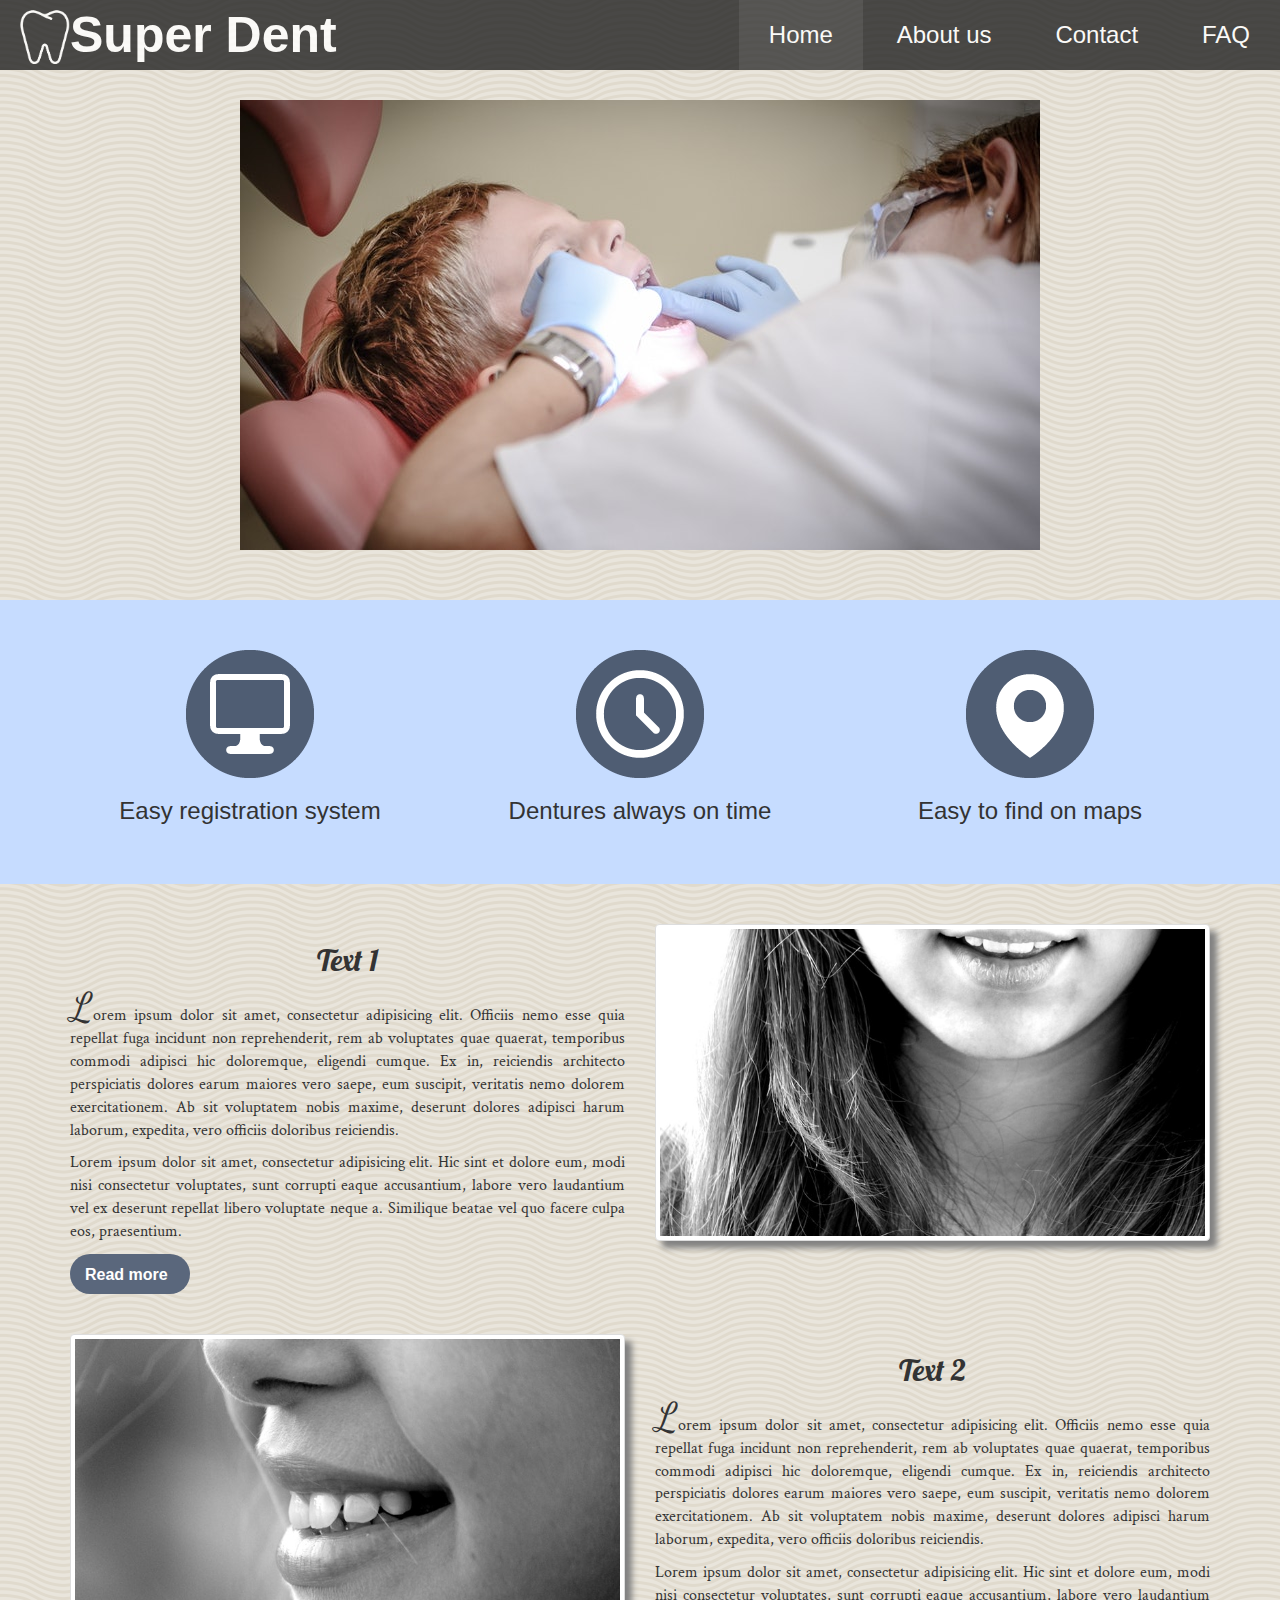
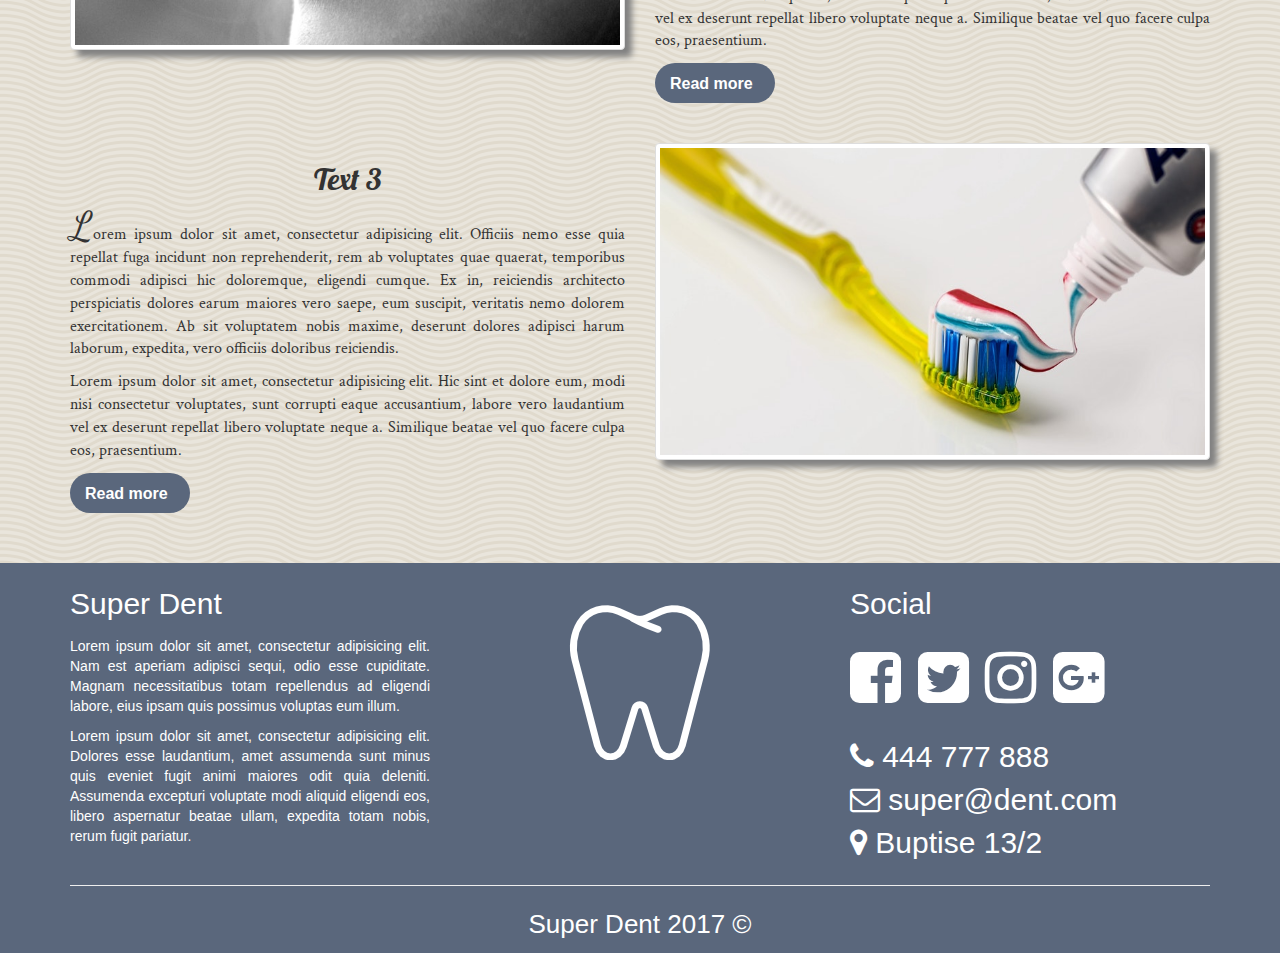
<file: index.html>
<!DOCTYPE html>
<html lang="en">
<head>
  <title>Super Dent - Best dentist along the street</title>
  <meta charset="utf-8">
  <meta name="viewport" content="width=device-width, initial-scale=1, user-scalable=yes">
  <link href="https://maxcdn.bootstrapcdn.com/bootstrap/3.3.6/css/bootstrap.min.css" rel="stylesheet">
  <link rel="stylesheet" href="https://maxcdn.bootstrapcdn.com/font-awesome/4.7.0/css/font-awesome.min.css">
  <link rel="stylesheet" href="css/style.css">  
</head>
<body>
  <div class="container-fluid">
    <nav>
      <span id="brand">
        <a href="#"><img class="logo" src="img/teeth.png" alt="logo"><span class="logo-text">Super Dent</span></a>
      </span>
      <ul class="menu">
        <li class="active-page"><a href="#">Home</a></li>
        <li><a href="about.html">About us</a></li>
        <li><a href="contact.html">Contact</a></li>
        <li><a href="faq.html">FAQ</a></li>
      </ul>
      <div id="toggle">
        <div class="span" id="one"></div>
        <div class="span" id="two"></div>
        <div class="span" id="three"></div>
      </div>
    </nav>
    <div id="resize">
      <ul class="menu">
        <li><a href="#">Home</a></li>
        <li><a href="about.html">About us</a></li>
        <li><a href="contact.html">Contact</a></li>
        <li><a href="faq.html">FAQ</a></li>
      </ul>
    </div>
    <div id="myCarousel" class="carousel slide" data-ride="carousel">
      <ol>
        <li data-target="#myCarousel" data-slide-to="0" class="active"></li>
        <li data-target="#myCarousel" data-slide-to="1"></li>
        <li data-target="#myCarousel" data-slide-to="2"></li>
      </ol>
      <div class="carousel-inner">
        <div class="item active">
          <img src="img/img1.jpeg" alt="dentist chair">
        </div>
        <div class="item">
          <img src="img/img2.jpeg" alt="patient on dentist chair">
        </div>
        <div class="item">
          <img src="img/img3.jpeg" alt="tooth brush">
        </div>
      </div>
    </div>    
  </div>
  <div class="container-fluid three-section-background">
    <div class="container">
      <div class="row icons-section">
        <div class="col-md-4 col-sm-4 computer-icon">
          <img src="img/computer-icon.png" alt="pc icon">
          <h3>Easy registration system</h3>
        </div>
        <div class="col-md-4 col-sm-4 clock-icon">
          <img src="img/clock-icon.png" alt="clock icon">
          <h3>Dentures always on time</h3>
        </div>
        <div class="col-md-4 col-sm-4 location-icon">
          <img src="img/location-icon.png" alt="location icon">
          <h3>Easy to find on maps</h3>
        </div>     
      </div>
    </div> 
  </div>
  <div class="container">
    <div class="row one-teeth-section">
      <div class="col-md-6">
        <h2 class="h2-teeth">Text 1</h2>
        <p class="text-teeth"><span class="first-word-teeth">L</span>orem ipsum dolor sit amet, consectetur adipisicing elit. Officiis nemo esse quia repellat fuga incidunt non reprehenderit, rem ab voluptates quae quaerat, temporibus commodi adipisci hic doloremque, eligendi cumque. Ex in, reiciendis architecto perspiciatis dolores earum maiores vero saepe, eum suscipit, veritatis nemo dolorem exercitationem. Ab sit voluptatem nobis maxime, deserunt dolores adipisci harum laborum, expedita, vero officiis doloribus reiciendis.</p>
        <p class="text-teeth">Lorem ipsum dolor sit amet, consectetur adipisicing elit. Hic sint et dolore eum, modi nisi consectetur voluptates, sunt corrupti eaque accusantium, labore vero laudantium vel ex deserunt repellat libero voluptate neque a. Similique beatae vel quo facere culpa eos, praesentium.</p>
        <div class="text-box">
          <p><a href="#" class="read-more">Read more</a></p>
        </div>        
      </div>
      <div class="col-md-6">
        <img class="teeth-img img-thumbnail" src="img/teeth1.jpeg" alt="teeth1">
      </div> 
    </div>
    <div class="row one-teeth-section">
      <div class="col-md-6 first-div">
        <img class="teeth-img img-thumbnail" src="img/teeth2.jpeg" alt="teeth2">
      </div> 
      <div class="col-md-6 second-div">
        <h2 class="h2-teeth">Text 2</h2>
        <p class="text-teeth"><span class="first-word-teeth">L</span>orem ipsum dolor sit amet, consectetur adipisicing elit. Officiis nemo esse quia repellat fuga incidunt non reprehenderit, rem ab voluptates quae quaerat, temporibus commodi adipisci hic doloremque, eligendi cumque. Ex in, reiciendis architecto perspiciatis dolores earum maiores vero saepe, eum suscipit, veritatis nemo dolorem exercitationem. Ab sit voluptatem nobis maxime, deserunt dolores adipisci harum laborum, expedita, vero officiis doloribus reiciendis.</p>
        <p class="text-teeth">Lorem ipsum dolor sit amet, consectetur adipisicing elit. Hic sint et dolore eum, modi nisi consectetur voluptates, sunt corrupti eaque accusantium, labore vero laudantium vel ex deserunt repellat libero voluptate neque a. Similique beatae vel quo facere culpa eos, praesentium.</p>
        <div class="text-box">
          <p><a href="#" class="read-more">Read more</a></p>
        </div>
      </div>      
    </div>    
    <div class="row one-teeth-section">
      <div class="col-md-6">
        <h2 class="h2-teeth">Text 3</h2>
        <p class="text-teeth"><span class="first-word-teeth">L</span>orem ipsum dolor sit amet, consectetur adipisicing elit. Officiis nemo esse quia repellat fuga incidunt non reprehenderit, rem ab voluptates quae quaerat, temporibus commodi adipisci hic doloremque, eligendi cumque. Ex in, reiciendis architecto perspiciatis dolores earum maiores vero saepe, eum suscipit, veritatis nemo dolorem exercitationem. Ab sit voluptatem nobis maxime, deserunt dolores adipisci harum laborum, expedita, vero officiis doloribus reiciendis.</p>
        <p class="text-teeth">Lorem ipsum dolor sit amet, consectetur adipisicing elit. Hic sint et dolore eum, modi nisi consectetur voluptates, sunt corrupti eaque accusantium, labore vero laudantium vel ex deserunt repellat libero voluptate neque a. Similique beatae vel quo facere culpa eos, praesentium.</p>
        <div class="text-box">
          <p><a href="#" class="read-more">Read more</a></p>
        </div>
      </div>
      <div class="col-md-6">
        <img class="teeth-img img-thumbnail" src="img/toothbrush.jpeg" alt="toothbrush">
      </div> 
    </div>
  </div>
  <div class="container-fluid">
    <footer>
      <div class="container">
        <div class="row">
          <div class="col-md-4">
           <p class="super-footer">Super Dent</p>
            <p class="text-footer">
              Lorem ipsum dolor sit amet, consectetur adipisicing elit. Nam est aperiam adipisci sequi, odio esse cupiditate. Magnam necessitatibus totam repellendus ad eligendi labore, eius ipsam quis possimus voluptas eum illum.
            </p>
            <p class="text-footer">
              Lorem ipsum dolor sit amet, consectetur adipisicing elit. Dolores esse laudantium, amet assumenda sunt minus quis eveniet fugit animi maiores odit quia deleniti. Assumenda excepturi voluptate modi aliquid eligendi eos, libero aspernatur beatae ullam, expedita totam nobis, rerum fugit pariatur.
            </p> 
          </div> 
          <div class="col-md-4">
            <img class="teeth-footer" src="img/teeth.png" alt="teeth image">
          </div> 
          <div class="col-md-4 footer-mobile"> 
          <p class="social-footer">Social</p>
            <div class="social-icons">
              <a href="#"><i class="fa fa-facebook-square" aria-hidden="true"></i></a>
              <a href="#"><i class="fa fa-twitter-square" aria-hidden="true"></i></a>
              <a href="#"><i class="fa fa-instagram" aria-hidden="true"></i></a>
              <a href="#"><i class="fa fa-google-plus-square" aria-hidden="true"></i></a>
            </div>
            <div class="address">
              <i class="fa fa-phone" aria-hidden="true"></i>
              <span>444 777 888</span></br>
              <i class="fa fa-envelope-o" aria-hidden="true"></i>
              <span>super@dent.com</span></br>
              <i class="fa fa-map-marker" aria-hidden="true"></i>
              <span>Buptise 13/2</span>
            </div>            
          </div> 
        </div> 
        <hr class="hr-footer">
        <p class="copy-footer">Super Dent 2017 &copy;</p>            
      </div>
    </footer>    
  </div>
  <script src="https://code.jquery.com/jquery-2.2.4.min.js" integrity="sha256-BbhdlvQf/xTY9gja0Dq3HiwQF8LaCRTXxZKRutelT44="
  crossorigin="anonymous"></script> 
  <script src="https://maxcdn.bootstrapcdn.com/bootstrap/3.3.6/js/bootstrap.min.js"></script>  
  <script src="js/js.js"></script>
</body>
</html>
</file>
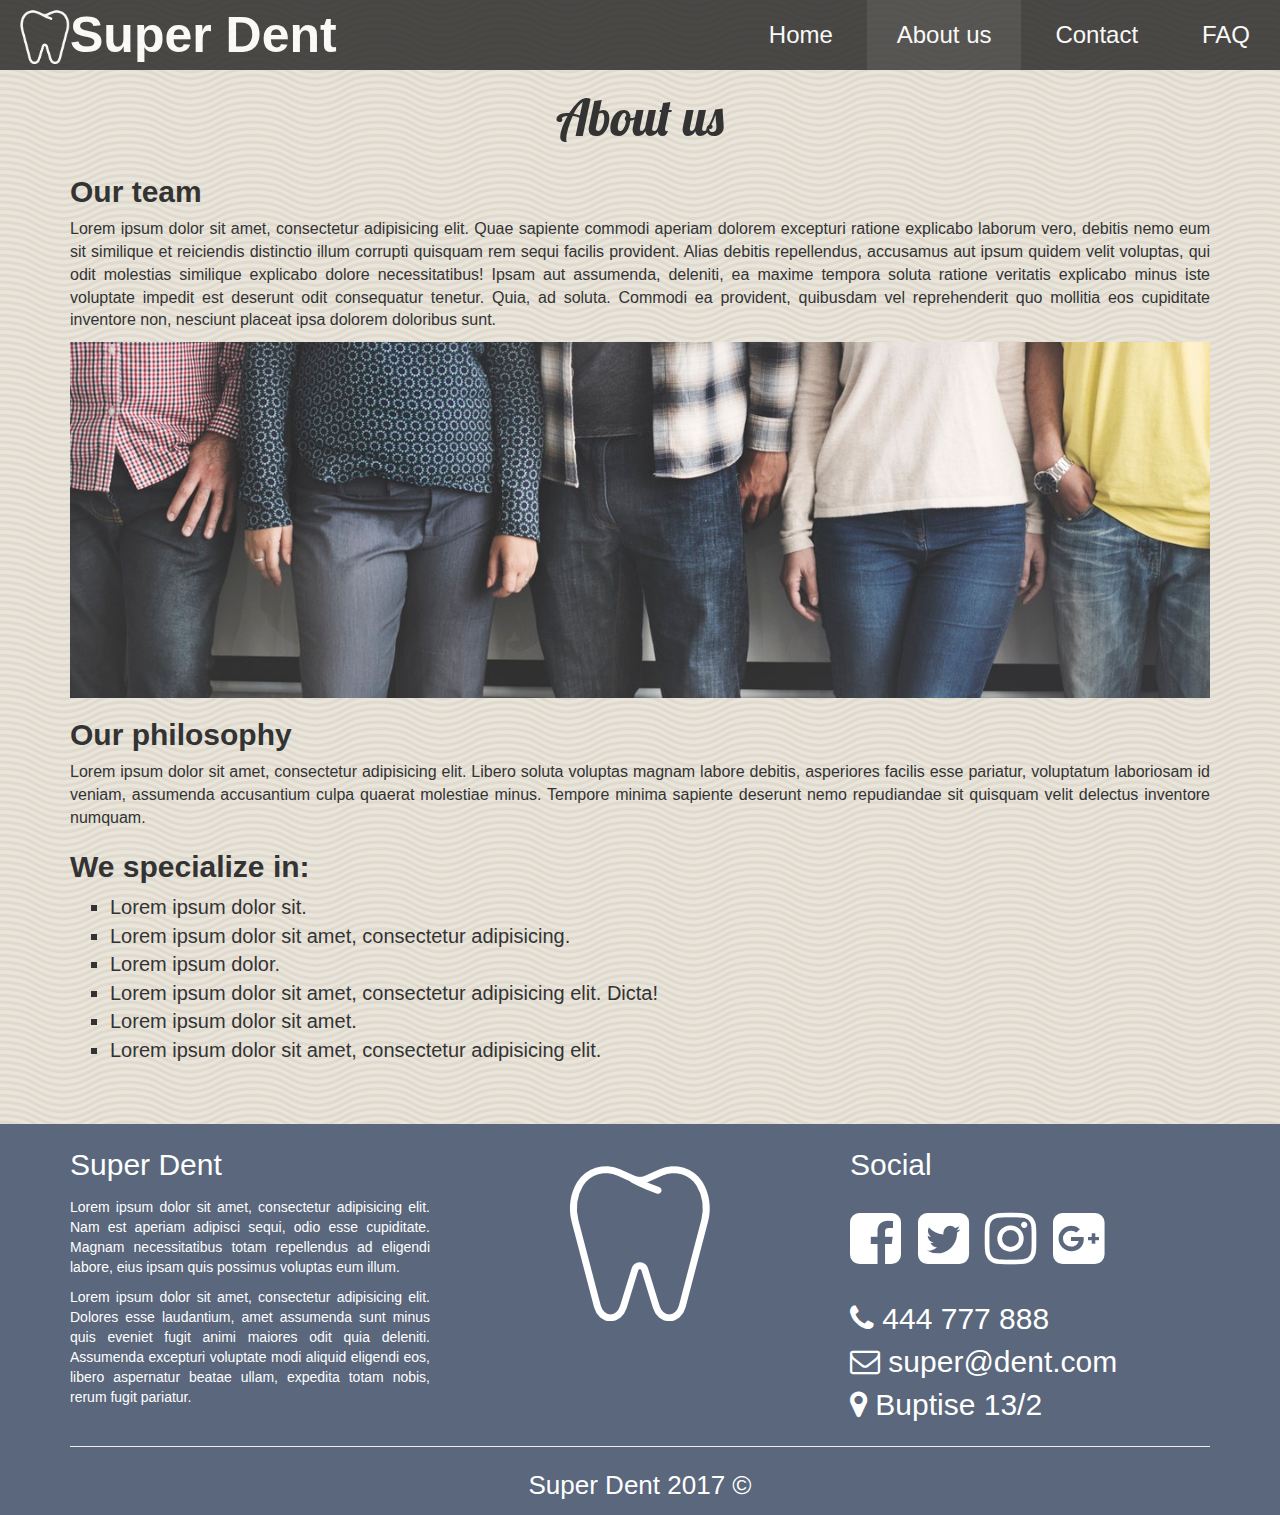
<file: about.html>
<!DOCTYPE html>
<html lang="en">
<head>
  <title>Super Dent - About us</title>
  <meta charset="utf-8">
  <meta name="viewport" content="width=device-width, initial-scale=1, user-scalable=yes">
  <link href="https://maxcdn.bootstrapcdn.com/bootstrap/3.3.6/css/bootstrap.min.css" rel="stylesheet">
  <link rel="stylesheet" href="https://maxcdn.bootstrapcdn.com/font-awesome/4.7.0/css/font-awesome.min.css">
  <link rel="stylesheet" href="css/style.css">  
</head>
<body>
  <div class="container-fluid">
    <nav>
      <span id="brand">
        <a href="#"><img class="logo" src="img/teeth.png" alt="logo"><span class="logo-text">Super Dent</span></a>
      </span>
      <ul class="menu">
        <li><a href="index.html">Home</a></li>
        <li class="active-page"><a href="#">About us</a></li>
        <li><a href="contact.html">Contact</a></li>
        <li><a href="faq.html">FAQ</a></li>
      </ul>
      <div id="toggle">
        <div class="span" id="one"></div>
        <div class="span" id="two"></div>
        <div class="span" id="three"></div>
      </div>
    </nav>
    <div id="resize">
      <ul class="menu">
        <li><a href="index.html">Home</a></li>
        <li><a href="#">About us</a></li>
        <li><a href="contact.html">Contact</a></li>
        <li><a href="faq.html">FAQ</a></li>
      </ul>
    </div>    
  </div>
  <div class="container about">
    <div class="row">
      <div class="col-md-12">
        <div class="center">
          <h1 class="about-us">About us</h1>
        </div>        
        <h3 class="team">Our team</h3>
         <p class="team-text">Lorem ipsum dolor sit amet, consectetur adipisicing elit. Quae sapiente commodi aperiam dolorem excepturi ratione explicabo laborum vero, debitis nemo eum sit similique et reiciendis distinctio illum corrupti quisquam rem sequi facilis provident. Alias debitis repellendus, accusamus aut ipsum quidem velit voluptas, qui odit molestias similique explicabo dolore necessitatibus! Ipsam aut assumenda, deleniti, ea maxime tempora soluta ratione veritatis explicabo minus iste voluptate impedit est deserunt odit consequatur tenetur. Quia, ad soluta. Commodi ea provident, quibusdam vel reprehenderit quo mollitia eos cupiditate inventore non, nesciunt placeat ipsa dolorem doloribus sunt.</p>
        <img class="img-team" src="img/team.jpeg" alt="our team">
        <h3 class="team">Our philosophy</h3>
        <p class="team-text">Lorem ipsum dolor sit amet, consectetur adipisicing elit. Libero soluta voluptas magnam labore debitis, asperiores facilis esse pariatur, voluptatum laboriosam id veniam, assumenda accusantium culpa quaerat molestiae minus. Tempore minima sapiente deserunt nemo repudiandae sit quisquam velit delectus inventore numquam.</p>
        <h3 class="team">We specialize in:</h3>        
        <ul class="specialize">
          <li>Lorem ipsum dolor sit.</li>
          <li>Lorem ipsum dolor sit amet, consectetur adipisicing.</li>
          <li>Lorem ipsum dolor.</li>
          <li>Lorem ipsum dolor sit amet, consectetur adipisicing elit. Dicta!</li>
          <li>Lorem ipsum dolor sit amet.</li>
          <li>Lorem ipsum dolor sit amet, consectetur adipisicing elit.</li>
        </ul>
      </div>      
    </div>
  </div>     
  <div class="container-fluid">
    <footer>
      <div class="container">
        <div class="row">
          <div class="col-md-4">
           <p class="super-footer">Super Dent</p>
            <p class="text-footer">
              Lorem ipsum dolor sit amet, consectetur adipisicing elit. Nam est aperiam adipisci sequi, odio esse cupiditate. Magnam necessitatibus totam repellendus ad eligendi labore, eius ipsam quis possimus voluptas eum illum.
            </p>
            <p class="text-footer">
              Lorem ipsum dolor sit amet, consectetur adipisicing elit. Dolores esse laudantium, amet assumenda sunt minus quis eveniet fugit animi maiores odit quia deleniti. Assumenda excepturi voluptate modi aliquid eligendi eos, libero aspernatur beatae ullam, expedita totam nobis, rerum fugit pariatur.
            </p> 
          </div> 
          <div class="col-md-4">
            <img class="teeth-footer" src="img/teeth.png" alt="teeth image">
          </div> 
          <div class="col-md-4 footer-mobile"> 
          <p class="social-footer">Social</p>
            <div class="social-icons">
              <a href="#"><i class="fa fa-facebook-square" aria-hidden="true"></i></a>
              <a href="#"><i class="fa fa-twitter-square" aria-hidden="true"></i></a>
              <a href="#"><i class="fa fa-instagram" aria-hidden="true"></i></a>
              <a href="#"><i class="fa fa-google-plus-square" aria-hidden="true"></i></a>
            </div>  
            <div class="address">
              <i class="fa fa-phone" aria-hidden="true"></i>
              <span>444 777 888</span></br>
              <i class="fa fa-envelope-o" aria-hidden="true"></i>
              <span>super@dent.com</span></br>
              <i class="fa fa-map-marker" aria-hidden="true"></i>
              <span>Buptise 13/2</span>
            </div>              
          </div> 
        </div> 
        <hr class="hr-footer">
        <p class="copy-footer">Super Dent 2017 &copy;</p>            
      </div>
    </footer>    
  </div>
  <script src="https://code.jquery.com/jquery-2.2.4.min.js" integrity="sha256-BbhdlvQf/xTY9gja0Dq3HiwQF8LaCRTXxZKRutelT44="
  crossorigin="anonymous"></script> 
  <script src="https://maxcdn.bootstrapcdn.com/bootstrap/3.3.6/js/bootstrap.min.js"></script>
  <script src="js/js.js"></script>
</body>
</html>
</file>
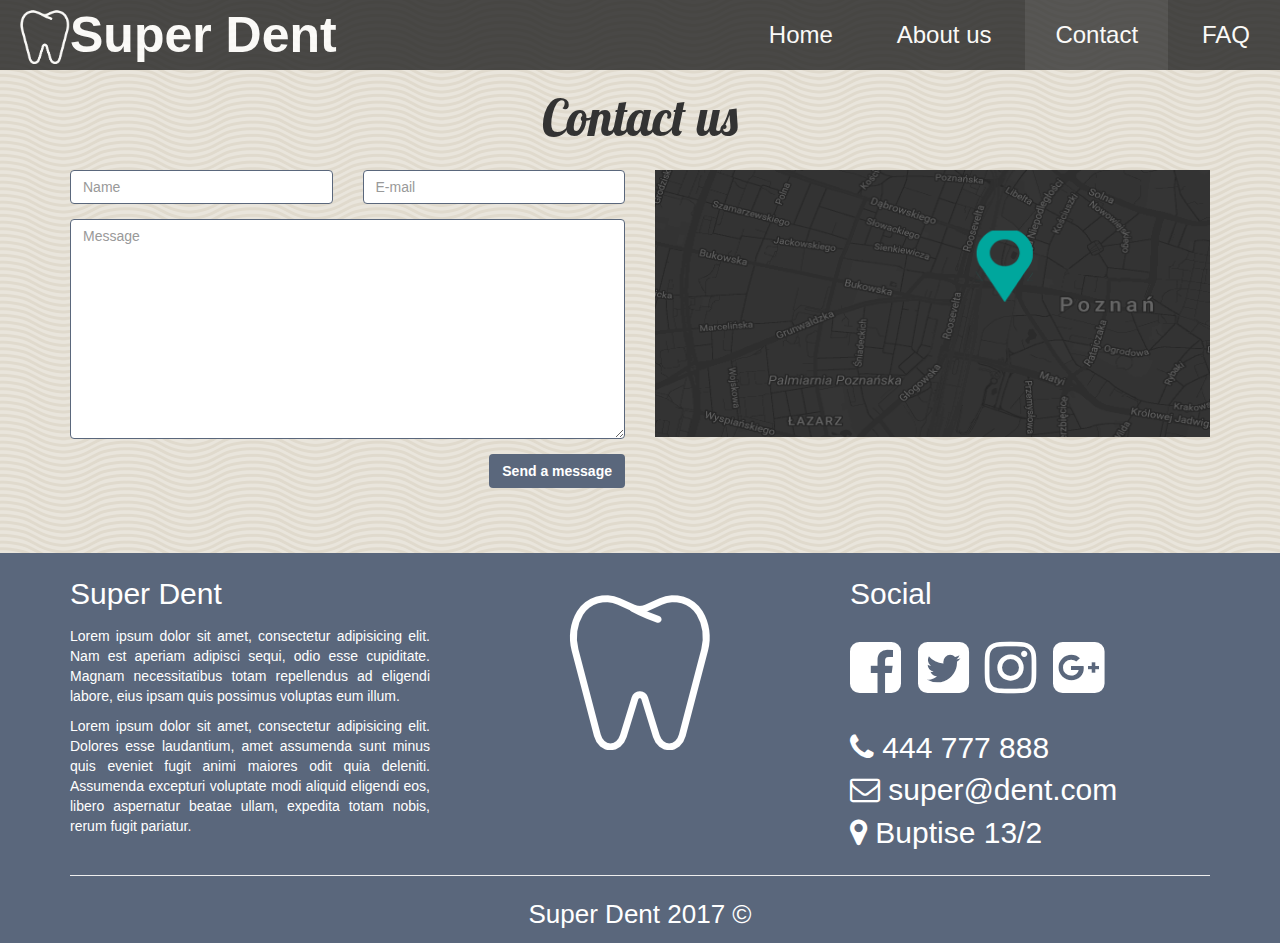
<file: contact.html>
<!DOCTYPE html>
<html lang="en">
<head>
  <title>Super Dent - Contact us</title>
  <meta charset="utf-8">
  <meta name="viewport" content="width=device-width, initial-scale=1, user-scalable=yes">
  <link href="https://maxcdn.bootstrapcdn.com/bootstrap/3.3.6/css/bootstrap.min.css" rel="stylesheet">
  <link rel="stylesheet" href="https://maxcdn.bootstrapcdn.com/font-awesome/4.7.0/css/font-awesome.min.css">
  <link rel="stylesheet" href="css/style.css">  
</head>
<body>
  <div class="container-fluid">
    <nav>
      <span id="brand">
        <a href="#"><img class="logo" src="img/teeth.png" alt="logo"><span class="logo-text">Super Dent</span></a>
      </span>
      <ul class="menu">
        <li><a href="index.html">Home</a></li>
        <li><a href="about.html">About us</a></li>
        <li class="active-page"><a href="#">Contact</a></li>
        <li><a href="faq.html">FAQ</a></li>
      </ul>
      <div id="toggle">
        <div class="span" id="one"></div>
        <div class="span" id="two"></div>
        <div class="span" id="three"></div>
      </div>
    </nav>
    <div id="resize">
      <ul class="menu">
        <li><a href="index.html">Home</a></li>
        <li><a href="about.html">About us</a></li>
        <li><a href="#">Contact</a></li>
        <li><a href="faq.html">FAQ</a></li>
      </ul>
    </div>    
  </div>
  <div class="container about">
    <div class="center">
      <h1 class="about-us">Contact us</h1>
    </div> 
    <div class="row">
      <form action="" role="form" id="contact-form" class="contact-form">
        <div class="row">
          <div class="col-md-6">
            <div class="row">
              <div class="col-md-6">
                <div class="form-group">
                  <input type="text" class="form-control" name="Name" autocomplete="off" id="name" placeholder="Name" required="true">
                </div>            
              </div>
              <div class="col-md-6">
                <div class="form-group">
                  <input type="email" class="form-control" name="email" autocomplete="off" id="email" placeholder="E-mail" required="true">
                </div>
              </div>
            </div>
            <div class="row">
              <div class="col-md-12">
                <div class="form-group">
                  <textarea name="Message" id="Message" class="form-control textarea" cols="30" rows="10" placeholder="Message" required="true"></textarea>
                </div>
              </div> 
            </div>
            <div class="row">
              <div class="col-md-12">
                <button type="submit" class="btn main-btn pull-right">Send a message</button>
              </div>
            </div>           
          </div>
          <div class="col-md-6">
            <img class="map" src="img/map.png" alt="google map">
          </div>          
        </div>
      </form>
    </div>
  </div>    
  <div class="container-fluid">
    <footer>
      <div class="container">
        <div class="row">
          <div class="col-md-4">
           <p class="super-footer">Super Dent</p>
            <p class="text-footer">
              Lorem ipsum dolor sit amet, consectetur adipisicing elit. Nam est aperiam adipisci sequi, odio esse cupiditate. Magnam necessitatibus totam repellendus ad eligendi labore, eius ipsam quis possimus voluptas eum illum.
            </p>
            <p class="text-footer">
              Lorem ipsum dolor sit amet, consectetur adipisicing elit. Dolores esse laudantium, amet assumenda sunt minus quis eveniet fugit animi maiores odit quia deleniti. Assumenda excepturi voluptate modi aliquid eligendi eos, libero aspernatur beatae ullam, expedita totam nobis, rerum fugit pariatur.
            </p> 
          </div> 
          <div class="col-md-4">
            <img class="teeth-footer" src="img/teeth.png" alt="teeth image">
          </div> 
          <div class="col-md-4 footer-mobile"> 
          <p class="social-footer">Social</p>
            <div class="social-icons">
              <a href="#"><i class="fa fa-facebook-square" aria-hidden="true"></i></a>
              <a href="#"><i class="fa fa-twitter-square" aria-hidden="true"></i></a>
              <a href="#"><i class="fa fa-instagram" aria-hidden="true"></i></a>
              <a href="#"><i class="fa fa-google-plus-square" aria-hidden="true"></i></a>
            </div>  
            <div class="address">
              <i class="fa fa-phone" aria-hidden="true"></i>
              <span>444 777 888</span></br>
              <i class="fa fa-envelope-o" aria-hidden="true"></i>
              <span>super@dent.com</span></br>
              <i class="fa fa-map-marker" aria-hidden="true"></i>
              <span>Buptise 13/2</span>
            </div>              
          </div> 
        </div> 
        <hr class="hr-footer">
        <p class="copy-footer">Super Dent 2017 &copy;</p>            
      </div>
    </footer>    
  </div>
  <script src="https://code.jquery.com/jquery-2.2.4.min.js" integrity="sha256-BbhdlvQf/xTY9gja0Dq3HiwQF8LaCRTXxZKRutelT44="
  crossorigin="anonymous"></script> 
  <script src="https://maxcdn.bootstrapcdn.com/bootstrap/3.3.6/js/bootstrap.min.js"></script>  
  <script src="js/js.js"></script>
</body>
</html>
</file>
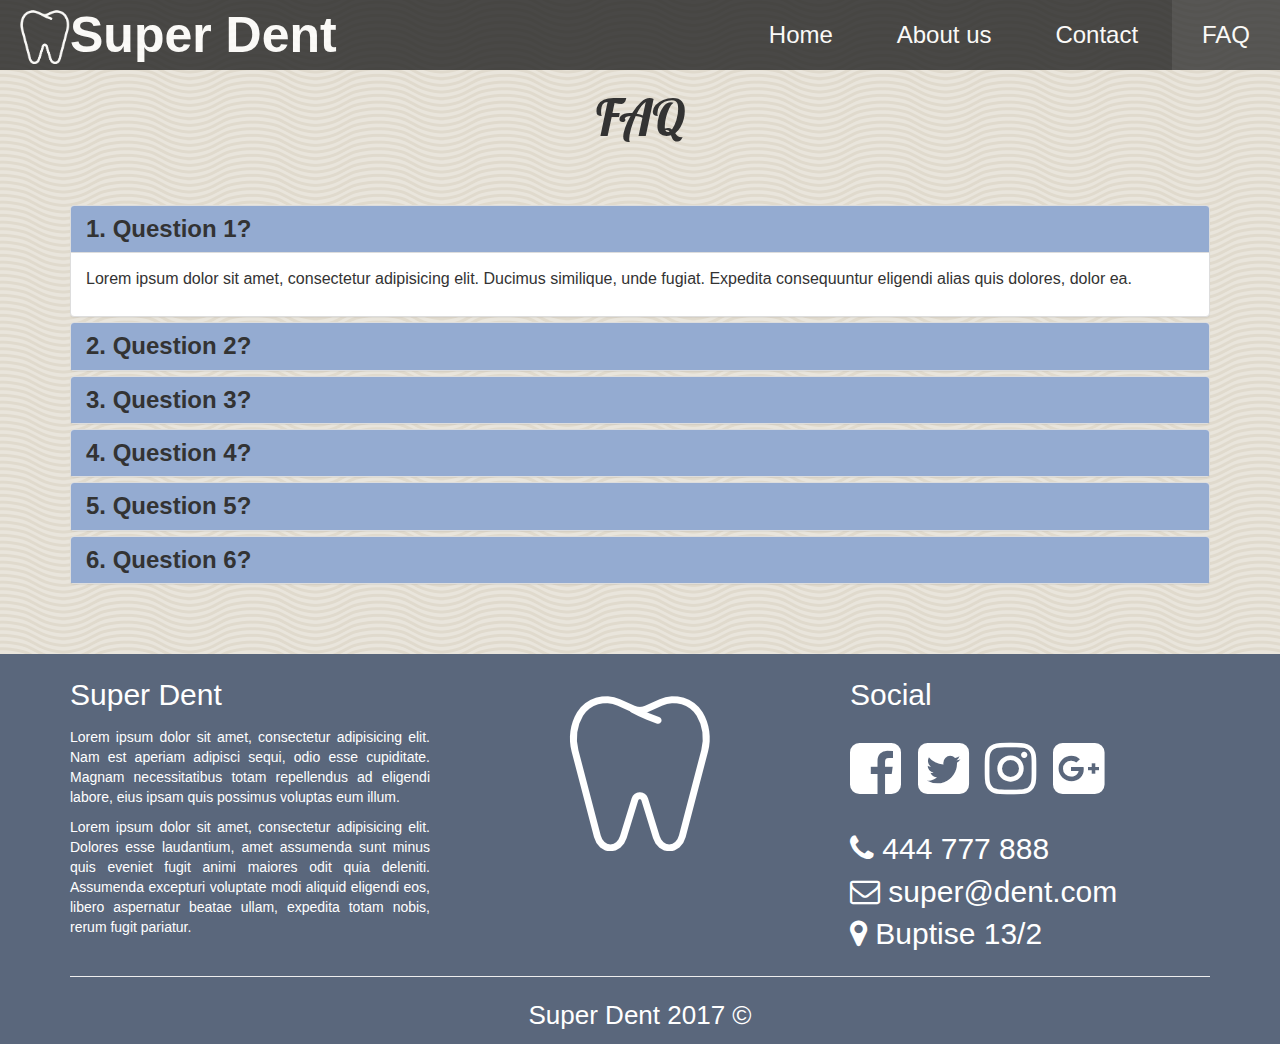
<file: faq.html>
<!DOCTYPE html>
<html lang="en">
<head>
  <title>Super Dent - FAQ</title>
  <meta charset="utf-8">
  <meta name="viewport" content="width=device-width, initial-scale=1, user-scalable=yes">
  <link href="https://maxcdn.bootstrapcdn.com/bootstrap/3.3.6/css/bootstrap.min.css" rel="stylesheet">
  <link rel="stylesheet" href="https://maxcdn.bootstrapcdn.com/font-awesome/4.7.0/css/font-awesome.min.css">
  <link rel="stylesheet" href="css/style.css">  
</head>
<body>
  <div class="container-fluid">
    <nav>
      <span id="brand">
        <a href="#"><img class="logo" src="img/teeth.png" alt="logo"><span class="logo-text">Super Dent</span></a>
      </span>
      <ul class="menu">
        <li><a href="index.html">Home</a></li>
        <li><a href="about.html">About us</a></li>
        <li><a href="contact.html">Contact</a></li>
        <li class="active-page"><a href="#">FAQ</a></li>
      </ul>
      <div id="toggle">
        <div class="span" id="one"></div>
        <div class="span" id="two"></div>
        <div class="span" id="three"></div>
      </div>
    </nav>
    <div id="resize">
      <ul class="menu">
        <li><a href="index.html">Home</a></li>
        <li><a href="about.html">About us</a></li>
        <li><a href="contact.html">Contact</a></li>
        <li><a href="#">FAQ</a></li>
      </ul>
    </div>    
  </div>
  <div class="container about">
    <div class="center">
      <h1 class="about-us">FAQ</h1>
    </div> 
  </div>
  <div class="container my-collapse-menu">
    <div class="panel-group" id="accordion">
      <div class="panel panel-default">
        <div class="panel-heading">
          <h4 class="panel-title">
            <a data-toggle="collapse" data-parent="#accordion" href="#collapseOne">1. Question 1?</a>
          </h4>
        </div>
        <div id="collapseOne" class="panel-collapse collapse in">
          <div class="panel-body">
            <p>Lorem ipsum dolor sit amet, consectetur adipisicing elit. Ducimus similique, unde fugiat. Expedita consequuntur eligendi alias quis dolores, dolor ea.</p>
          </div>
        </div>
      </div>
      <div class="panel panel-default">
        <div class="panel-heading">
          <h4 class="panel-title">
            <a data-toggle="collapse" data-parent="#accordion" href="#collapseTwo">2. Question 2?</a>
          </h4>
        </div>
        <div id="collapseTwo" class="panel-collapse collapse">
          <div class="panel-body">
            <p>Lorem ipsum dolor sit amet, consectetur adipisicing elit. Iure, molestiae.</p>
          </div>
        </div>
      </div>
      <div class="panel panel-default">
        <div class="panel-heading">
          <h4 class="panel-title">
            <a data-toggle="collapse" data-parent="#accordion" href="#collapseThree">3. Question 3?</a>
          </h4>
        </div>
        <div id="collapseThree" class="panel-collapse collapse">
          <div class="panel-body">
            <p>Lorem ipsum dolor sit amet, consectetur adipisicing elit. Pariatur hic sed quisquam, aspernatur blanditiis doloribus qui fugit maxime reiciendis numquam obcaecati nemo laborum similique facilis, eius nobis ea. Debitis, possimus?</p>
          </div>
        </div>
      </div>
      <div class="panel panel-default">
        <div class="panel-heading">
          <h4 class="panel-title">
            <a data-toggle="collapse" data-parent="#accordion" href="#collapseFour">4. Question 4?</a>
          </h4>
        </div>
        <div id="collapseFour" class="panel-collapse collapse">
          <div class="panel-body">
            <p>Lorem ipsum dolor sit amet, consectetur adipisicing elit. Iure, molestiae.</p>
          </div>
        </div>
      </div>
      <div class="panel panel-default">
        <div class="panel-heading">
          <h4 class="panel-title">
            <a data-toggle="collapse" data-parent="#accordion" href="#collapseFive">5. Question 5?</a>
          </h4>
        </div>
        <div id="collapseFive" class="panel-collapse collapse">
          <div class="panel-body">
            <p>Lorem ipsum dolor sit amet, consectetur adipisicing elit. Beatae iusto nisi laborum aspernatur impedit vitae praesentium aliquid commodi, et accusamus?</p>
          </div>
        </div>
      </div>
      <div class="panel panel-default">
        <div class="panel-heading">
          <h4 class="panel-title">
            <a data-toggle="collapse" data-parent="#accordion" href="#collapseSix">6. Question 6?</a>
          </h4>
        </div>
        <div id="collapseSix" class="panel-collapse collapse">
          <div class="panel-body">
            <p>Lorem ipsum dolor sit amet, consectetur adipisicing elit. Beatae iusto nisi laborum aspernatur impedit vitae praesentium aliquid commodi, et accusamus?</p>
          </div>
        </div>
      </div>
    </div>
  </div>    
  <div class="container-fluid">
    <footer>
      <div class="container">
        <div class="row">
          <div class="col-md-4">
           <p class="super-footer">Super Dent</p>
            <p class="text-footer">
              Lorem ipsum dolor sit amet, consectetur adipisicing elit. Nam est aperiam adipisci sequi, odio esse cupiditate. Magnam necessitatibus totam repellendus ad eligendi labore, eius ipsam quis possimus voluptas eum illum.
            </p>
            <p class="text-footer">
              Lorem ipsum dolor sit amet, consectetur adipisicing elit. Dolores esse laudantium, amet assumenda sunt minus quis eveniet fugit animi maiores odit quia deleniti. Assumenda excepturi voluptate modi aliquid eligendi eos, libero aspernatur beatae ullam, expedita totam nobis, rerum fugit pariatur.
            </p> 
          </div> 
          <div class="col-md-4">
            <img class="teeth-footer" src="img/teeth.png" alt="teeth image">
          </div> 
          <div class="col-md-4 footer-mobile"> 
          <p class="social-footer">Social</p>
            <div class="social-icons">
              <a href="#"><i class="fa fa-facebook-square" aria-hidden="true"></i></a>
              <a href="#"><i class="fa fa-twitter-square" aria-hidden="true"></i></a>
              <a href="#"><i class="fa fa-instagram" aria-hidden="true"></i></a>
              <a href="#"><i class="fa fa-google-plus-square" aria-hidden="true"></i></a>
            </div>  
            <div class="address">
              <i class="fa fa-phone" aria-hidden="true"></i>
              <span>444 777 888</span></br>
              <i class="fa fa-envelope-o" aria-hidden="true"></i>
              <span>super@dent.com</span></br>
              <i class="fa fa-map-marker" aria-hidden="true"></i>
              <span>Buptise 13/2</span>
            </div>              
          </div> 
        </div> 
        <hr class="hr-footer">
        <p class="copy-footer">Super Dent 2017 &copy;</p>            
      </div>
    </footer>    
  </div>
  <script src="https://code.jquery.com/jquery-2.2.4.min.js" integrity="sha256-BbhdlvQf/xTY9gja0Dq3HiwQF8LaCRTXxZKRutelT44="
  crossorigin="anonymous"></script> 
  <script src="https://maxcdn.bootstrapcdn.com/bootstrap/3.3.6/js/bootstrap.min.js"></script>  
  <script src="js/js.js"></script>
</body>
</html>
</file>
<file: css/style.css>
@import url('https://fonts.googleapis.com/css?family=Crimson+Text|Dancing+Script|Lobster');
*{
	list-style: none;
	text-decoration: none;
	padding: 0;
	margin: 0;
}
.container-fluid {
	margin: 0;
	padding: 0;
}
.container-fluid a {
	text-decoration: none;
}
body{
	width: 100%;
	height: 100%;
	background-image: url('../img/wov.png')	/* Background pattern from Subtle Patterns */
}
/*Menu*/
.logo {
	width: 50px;
	margin-top: -8px;
}
nav{
	width: 100%;
	background: #212121;
	height: 70px;
	position: fixed;	
	opacity: 0.8;
	z-index: 1000;
}
nav #brand {
	float:left;
	display: block;
	margin-left: 20px;
	font-size: 50px;
	line-height: 70px;
	font-weight: bold;	
}
nav #brand a{
	color:#FFF;	
	-webkit-transition: all 0.3s ease-out;
	-moz-transition: all 0.3s ease-out;
	-ms-transition: all 0.3s ease-out;
	-o-transition: all 0.3s ease-out;
	transition: all 0.3s ease-out;	
}
#brand:hover .logo {
	animation-name: tooth;
	animation-duration: 1s;
	animation-timing-function: ease-in-out;
	animation-delay: 0s;
	animation-direction: alternate;
	animation-iteration-count: infinite;
	animation-fill-mode: both;
	animation-play-state: running;
}
@keyframes tooth {
	50%{
		transform: rotate(20deg);
	}
	100%{
		transform: rotate(-20deg);
	}
}
nav .menu {
	float: right;	
	position: relative;
}
nav .menu li {
	display: inline-block;
	font-size: 24px;	
	cursor: pointer;
	line-height: 70px;
	position: relative;
	-webkit-transition: all 0.3s ease-out;
	-moz-transition: all 0.3s ease-out;
	-ms-transition: all 0.3s ease-out;
	-o-transition: all 0.3s ease-out;
	transition: all 0.3s ease-out;	
}
nav .menu li a{
	color: #FFF;
	width: 100%;
	height: 100%;
	padding: 0px 30px;
	display: block;	
}
nav .menu li:hover {
	background: #333;
}
nav .menu li.active-page {
	background: #333;
}
#toggle {
	position: absolute;
	right: 10px;
	top:14px;
	z-index: 999;
	width: 40px;
	height: 40px;
	cursor: pointer;
	float:right;
	-webkit-transition: all 0.3s ease-out;
	-moz-transition: all 0.3s ease-out;
	-ms-transition: all 0.3s ease-out;
	-o-transition: all 0.3s ease-out;
	transition: all 0.3s ease-out;	
	visibility: hidden;
	opacity: 0;
}
#toggle .span {
	height: 7px;
	background: #fff;
	margin: 5px auto;
	-webkit-transition: all 0.3s ease-out;
	-moz-transition: all 0.3s ease-out;
	-ms-transition: all 0.3s ease-out;
	-o-transition: all 0.3s ease-out;
	transition: all 0.3s ease-out;
	backface-visibility: hidden;	
}
#toggle.on #one {
	-moz-transform: rotate(45deg) translateX(6px) translateY(6px);
	-webkit-transform: rotate(45deg) translateX(6px) translateY(6px);
	-ms=transform: rotate(45deg) translateX(6px) translateY(6px);
	-o-transform: rotate(45deg) translateX(6px) translateY(6px);
	transform: rotate(45deg) translateX(6px) translateY(6px);	
}
#toggle.on #two {
	opacity: 0;
}
#toggle.on #three {
	-moz-transform: rotate(-45deg) translateX(10px) translateY(-12px);
	-webkit-transform: rotate(-45deg) translateX(10px) translateY(-12px);
	-ms=transform: rotate(-45deg) translateX(10px) translateY(-12px);
	-o-transform: rotate(-45deg) translateX(10px) translateY(-12px);
	transform: rotate(-45deg) translateX(10px) translateY(-12px);	
}
#resize {	
	position: fixed;
	z-index: 1;	
	top: 0;
	background: #ddd;
	width: 100%;
	height: 100%;
	visibility: hidden;
	opacity: 0;
	-webkit-transition: all 0.3s ease-out;
	-moz-transition: all 0.3s ease-out;
	-ms-transition: all 0.3s ease-out;
	-o-transition: all 0.3s ease-out;
	transition: all 0.3s ease-out;
	display: table;
}
#resize .menu {
	height: 50px;
	display: table-cell;
	vertical-align: middle;	
}
#resize .menu li {
	display: block;
	text-align: center;
	padding: 20px 0;
	font-size: 50px;
	min-height: 50px;
	font-weight: bold;
	cursor: pointer;
	-webkit-transition: all 0.3s ease-out;
	-moz-transition: all 0.3s ease-out;
	-ms-transition: all 0.3s ease-out;
	-o-transition: all 0.3s ease-out;
	transition: all 0.3s ease-out;
}
#resize .menu li:hover {
	background: #212121;
} 
#resize .menu li:hover a {
	color: #fff;
	-webkit-transition: all 0.3s ease-out;
	-moz-transition: all 0.3s ease-out;
	-ms-transition: all 0.3s ease-out;
	-o-transition: all 0.3s ease-out;
	transition: all 0.3s ease-out;
}
#resize .menu li a {
	color: #212121;
}
#resize.active {
	visibility: visible;
	opacity: .99;
}
.carousel {	
	margin-top: 100px;
	margin-bottom: 50px;
}
.carousel-inner > .item > img {
	margin: 0 auto;
}
/*3 section icons*/
.three-section-background {
	background-color: #c6dcff;
}
.icons-section {
	margin-top: 50px;
	margin-bottom: 50px;
	text-align: center;
}
/*teeth-section*/
.teeth-img {
	width: 100%;
}
.one-teeth-section {
	margin-top: 40px;
}
.one-teeth-section .img-thumbnail {
	box-shadow: 7px 7px 6px grey;
}
.h2-teeth {
	text-align: center;
	font-family: 'Lobster', cursive;
}
.text-teeth {
	font-family: 'Crimson Text', serif;
	font-size: 16px;
	text-align: justify;
}
.first-word-teeth {	
	font-size: 40px;
	font-family: 'Dancing Script', cursive;
	line-height: 40px;
}
.text-box {
	width: 120px;
	height: 40px;
	border-radius: 20px;
	background-color: #5A677C;
	position: relative;
}
.one-teeth-section .read-more {	
	position: absolute;
	margin-left: 15px;
	margin-top: 10px;
	font-weight: 800;
	text-decoration: none;
	color: #fff;
	font-size: 16px;
	animation-name: read;
	animation-duration: 2.5s;
	animation-timing-function: ease-in;
	animation-delay: 0;
	animation-direction: alternate;
	animation-iteration-count: infinite;
	animation-fill-mode: none;
	animation-play-state: running;
}
@keyframes read {
	0% {
		opacity: 1;
	}
	25% {
		opacity: 0.75;		
	}
	50% {
		opacity: 0.5;		
	}
	75% {
		opacity: 0.75;		
	}
	100% {
		opacity: 1;
	}
}
/*footer*/
footer {
	margin-top: 50px;
	background-color: #5A677C;
}
.super-footer {
	color: #fff;
	font-size: 30px;
	margin-top: 20px;
}
.text-footer {
	color: #fff;
	text-align: justify;
}
.teeth-footer {
	display: block;
	margin: 30px auto;
}
.social-icons {
	color: #fff;
	font-size: 60px;
}
.social-icons a {
	color: #fff;
}
.social-footer {
	color: #fff;
	font-size: 30px;
	margin-top: 20px;
	position: relative;
}
.copy-footer {
	color: #fff;
	font-size: 26px;
	text-align: center;
}
.fa-facebook-square:hover, .fa-twitter-square:hover, .fa-instagram:hover,  .fa-google-plus-square:hover {
	animation-name: bouncing;
	animation-duration: .8s;
	animation-timing-function: ease-out;
	animation-delay: 0;
	animation-direction: normal;
	animation-iteration-count: infinite;
	animation-fill-mode: both;
	animation-play-state: running;
}
@keyframes bouncing {
	0% {
		-moz-transform:  translateY(0);
		-webkit-transform: translateY(0);
		-ms=transform: translateY(0);
		-o-transform: translateY(0);
		transform: translateY(0);			
	}
	25% {
		-moz-transform:  translateY(-15px);
		-webkit-transform: translateY(-15px);
		-ms=transform: translateY(-15px);
		-o-transform: translateY(-15px);
		transform: translateY(-15px);		
	}
	50% {
		-moz-transform:  translateY(-30px);
		-webkit-transform: translateY(-30px);
		-ms=transform: translateY(-30px);
		-o-transform: translateY(-30px);
		transform: translateY(-30px);		
	}
	75%{
		-moz-transform:  translateY(-15px);
		-webkit-transform: translateY(-15px);
		-ms=transform: translateY(-15px);
		-o-transform: translateY(-15px);
		transform: translateY(-15px);		
	}
	100%{
		-moz-transform:  translateY(0);
		-webkit-transform: translateY(0);
		-ms=transform: translateY(0);
		-o-transform: translateY(0);
		transform: translateY(0);	
	}
}
.address {
	color: #fff;
	font-size: 30px;
	margin-top: 15px;
}
/*About*/
.about {
	margin-top: 70px;	
}
.center {
	text-align: center;
}
.about-us {
	font-family: 'Lobster', cursive;
	text-align: center;
	font-size: 50px;	
	position: relative;	
	display: inline-block;	
}
.about-us:after {	
	position: absolute;
	left: 0;
	bottom: -10px;
	width: 0;
	height: 10px;
	border-radius: 10px;
	background-color: #5A677C;
	content: '';
	transition: 1s;	 
}
.about-us:hover:after{
	width: 100%;
}
.team {
	font-size: 30px;
	font-weight: 800;	
}
.img-team {
	width: 100%;	
}
.team-text {
	font-size: 16px;
	text-align: justify;
}
.about .specialize li {
	list-style-type: square;
	font-size: 20px;
	margin-left: 40px;
}
/*contact*/
.contact-form{	
	margin: 15px;
}
.contact-form .textarea {
	min-height: 220px;		
}
.form-control {
	box-shadow: none;
	border-color: #5A677C;
}
.form-control:focus {
	box-shadow: none;
	border-color: #00b89c;
	box-shadow: 0px 0px 5px #00b89c;
}
.main-btn {
	background: #5A677C;	
	color: #fff;
	font-weight: 800;
}
.main-btn:hover {
	background: #00b89c;
	color: #000;
	font-weight: 800;
}
.map {
	width: 100%;
	max-height: 267px;
}
/*FAQ*/
.my-collapse-menu a {
	text-decoration: none;
}
.my-collapse-menu p {
	font-size: 16px;
}
.my-collapse-menu h4 {
	font-size: 24px;
	font-weight: 600;
}
.my-collapse-menu .panel-heading {
	background-color: #94abd1;
	padding-top: 10px;
}
.my-collapse-menu .panel-default {
	margin-top: 50px;
}

/*Media Queries*/
	@media (max-width: 991px) {
		#toggle {
			visibility: visible;
			opacity: 1;
		}
		nav .menu {
			display: none;
		}
		.logo-text {
			font-size: 20px;
			vertical-align: middle;
		}
		.footer-mobile {
			text-align: center;
		}
		form .map {
			margin-top: 15px;
		}
	}
	@media (min-width: 991px) {
		#resize {
			visibility: hidden !important;
		}	
	}
	@media (max-width: 767px) {
		.computer-icon, .clock-icon, .location-icon {
			margin-bottom: 50px;
		}
	}
</file>
